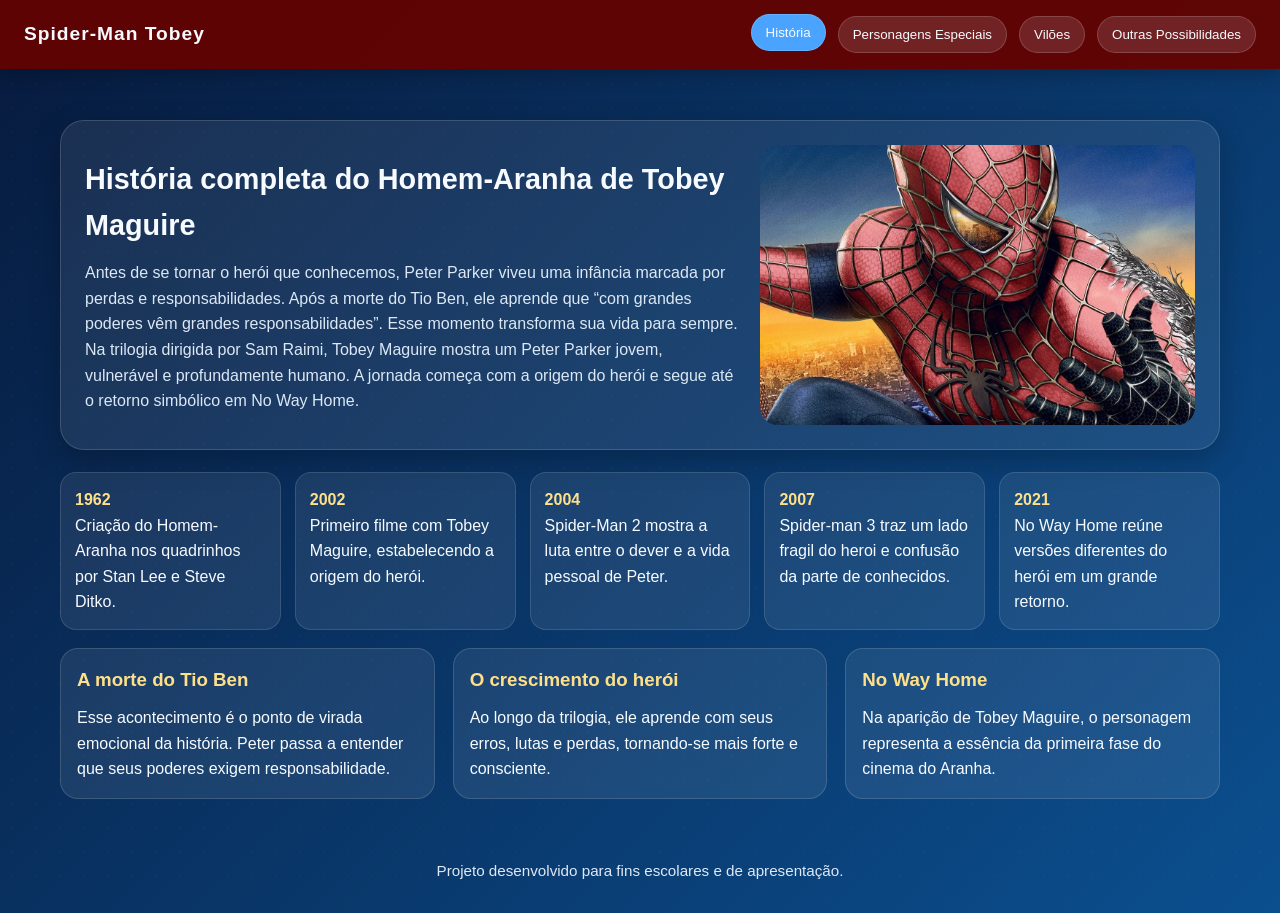
<file: index.html>
<!DOCTYPE html>
<html lang="pt-br">
<head>
  <meta charset="UTF-8" />
  <meta name="viewport" content="width=device-width, initial-scale=1.0" />
  <title>Homem-Aranha Tobey Maguire</title>
  <link rel="stylesheet" href="spider.css" />
</head>
<body>
  <header class="cabecalho">
    <div class="logo">Spider-Man Tobey</div>
    <button class="menu-toggle" aria-label="Abrir menu">☰</button>
    <nav class="menu" aria-label="Menu principal">
      <button class="active" data-aba="historia">História</button>
      <button data-aba="personagens">Personagens Especiais</button>
      <button data-aba="viles">Vilões</button>
      <button data-aba="outras">Outras Possibilidades</button>
    </nav>
  </header>

  <main>
    <section class="aba active" id="historia">
      <div class="hero">
        <div>
          <h2>História completa do Homem-Aranha de Tobey Maguire</h2>
          <p>Antes de se tornar o herói que conhecemos, Peter Parker viveu uma infância marcada por perdas e responsabilidades. Após a morte do Tio Ben, ele aprende que “com grandes poderes vêm grandes responsabilidades”. Esse momento transforma sua vida para sempre.</p>
          <p>Na trilogia dirigida por Sam Raimi, Tobey Maguire mostra um Peter Parker jovem, vulnerável e profundamente humano. A jornada começa com a origem do herói e segue até o retorno simbólico em No Way Home.</p>
        </div>
        <img src="Imagens/Homem-Aranha.jpg" alt="Homem-Aranha" />
      </div>

      <div class="timeline">
        <div class="timeline-item"><strong>1962</strong><br />Criação do Homem-Aranha nos quadrinhos por Stan Lee e Steve Ditko.</div>
        <div class="timeline-item"><strong>2002</strong><br />Primeiro filme com Tobey Maguire, estabelecendo a origem do herói.</div>
        <div class="timeline-item"><strong>2004</strong><br />Spider-Man 2 mostra a luta entre o dever e a vida pessoal de Peter.</div>
        <div class="timeline-item"><strong>2007</strong><br />Spider-man 3 traz um lado fragil do heroi e confusão da parte de conhecidos.</div>
        <div class="timeline-item"><strong>2021</strong><br />No Way Home reúne versões diferentes do herói em um grande retorno.</div>
      </div>

      <div class="cards-grid">
        <article class="card">
          <h3>A morte do Tio Ben</h3>
          <p>Esse acontecimento é o ponto de virada emocional da história. Peter passa a entender que seus poderes exigem responsabilidade.</p>
        </article>
        <article class="card">
          <h3>O crescimento do herói</h3>
          <p>Ao longo da trilogia, ele aprende com seus erros, lutas e perdas, tornando-se mais forte e consciente.</p>
        </article>
        <article class="card">
          <h3>No Way Home</h3>
          <p>Na aparição de Tobey Maguire, o personagem representa a essência da primeira fase do cinema do Aranha.</p>
        </article>
      </div>
    </section>

    <section class="aba" id="personagens">
      <div class="hero">
        <div>
          <h2>Personagens especiais da era Tobey Maguire</h2>
          <p>A interpretação de Tobey Maguire ganhou ainda mais força graças aos personagens que cercaram Peter Parker. Eles ajudam a construir sua identidade e suas maiores perdas.</p>
        </div>
        <img src="Imagens/Personagens.webp" alt="Personagens do Homem-Aranha" />
      </div>

      <div class="cards-grid">
        <article class="card">
          <h3>Mary Jane Watson</h3>
          <p>Ela representa um grande vínculo emocional na vida de Peter, além de ser uma peça essencial em sua trajetória.</p>
        </article>
        <article class="card">
          <h3>Harry Osborn</h3>
          <p>Amigo de Peter que se torna um dos personagens mais marcantes da trilogia, com impacto profundo na narrativa.</p>
        </article>
        <article class="card">
          <h3>May Parker</h3>
          <p>É uma figura de apoio emocional, sendo uma mãe substituta e fonte de conselhos para Peter.</p>
        </article>
      </div>
    </section>

    <section class="aba" id="viles">
      <div class="hero">
        <div>
          <h2>Vilões mais marcantes</h2>
          <p>Os vilões da trilogia de Tobey Maguire são fundamentais para mostrar o lado trágico e o peso emocional do herói. Cada um deles representa uma ameaça física e moral para Peter.</p>
        </div>
        <img src="Imagens/Vilões.jpg" alt="Vilões do Homem-Aranha" />
      </div>

      <div class="cards-grid">
        <article class="vilao-card">
          <img src="Imagens/DV.webp" alt="Duende Verde" />
          <h3>Duende Verde</h3>
          <p><strong>Ano de criação:</strong> 1964</p>
          <p><strong>Primeiro quadrinho:</strong> The Amazing Spider-Man #14</p>
          <p><strong>Importância:</strong> Um dos grandes vilões da história do Aranha, representando a dualidade entre ambição e tragédia.</p>
        </article>
        <article class="vilao-card">
          <img src="Imagens/Oct.png" alt="Doctor Octopus" />
          <h3>Doutor Octopus</h3>
          <p><strong>Ano de criação:</strong> 1963</p>
          <p><strong>Primeiro quadrinho:</strong> The Amazing Spider-Man #3</p>
          <p><strong>Importância:</strong> Um dos vilões mais complexos da trilogia, mostrando a confrontação entre genialidade e destruição.</p>
        </article>
        <article class="vilao-card">
          <img src="Imagens/vENON.jpeg" alt="Venom" />
          <h3>Venom</h3>
          <p><strong>Ano de criação:</strong> 1988</p>
          <p><strong>Primeiro quadrinho:</strong> The Amazing Spider-Man #300</p>
          <p><strong>Importância:</strong> Sua presença reforça a ideia de que o maior inimigo muitas vezes é a própria sombra do herói.</p>
        </article>
      </div>
    </section>

    <section class="aba" id="outras">
      <div class="hero">
        <div>
          <h2>Outras possibilidades e curiosidades</h2>
          <p>Além das principais histórias e vilões, o universo de Tobey Maguire oferece várias possibilidades de exploração. A estética, os temas e os simbolismos da trilogia continuam sendo referência para fãs do personagem.</p>
        </div>
        <img src="Imagens/Aba.webp" alt="Cena temática do Homem-Aranha" />
      </div>

      <div class="cards-grid">
        <article class="info-card">
          <h3>Impacto cultural</h3>
          <p>A trilogia ajudou a transformar a imagem do Homem-Aranha em uma referência de cinema moderno e emoção adolescente.</p>
        </article>
        <article class="info-card">
          <h3>Estilo visual</h3>
          <p>O visual com cores vibrantes, ação estilizada e uma atmosfera quase teatral fizeram o universo do herói ganhar identidade própria.</p>
        </article>
        <article class="info-card">
          <h3>Legado</h3>
          <p>Mesmo com adaptações mais recentes, Tobey Maguire continua sendo lembrado como uma das interpretações mais significativas do personagem.</p>
        </article>
      </div>
    </section>
  </main>

  <footer>
    Projeto desenvolvido para fins escolares e de apresentação.
  </footer>

  <script>
    const botoes = document.querySelectorAll('.menu button');
    const abas = document.querySelectorAll('.aba');
    const menuToggle = document.querySelector('.menu-toggle');
    const menu = document.querySelector('.menu');

    botoes.forEach(botao => {
      botao.addEventListener('click', () => {
        botoes.forEach(btn => btn.classList.remove('active'));
        abas.forEach(aba => aba.classList.remove('active'));

        botao.classList.add('active');
        const aba = document.getElementById(botao.dataset.aba);
        if (aba) aba.classList.add('active');

        if (window.innerWidth <= 700) {
          menu.classList.remove('open');
        }
      });
    });

    menuToggle.addEventListener('click', () => {
      menu.classList.toggle('open');
    });
  </script>
</body>
</html>
</file>
<file: spider.css>
:root {
  --azul-escuro: #071a3d;
  --azul: #0b4f8f;
  --azul-claro: #4aa3ff;
  --branco: #f7fbff;
  --cinza: #dce8f5;
  --preto: #111827;
}

* {
  box-sizing: border-box;
  margin: 0;
  padding: 0;
}

body {
  font-family: Arial, Helvetica, sans-serif;
  background: linear-gradient(135deg, var(--azul-escuro), var(--azul));
  color: var(--branco);
  line-height: 1.6;
  min-height: 100vh;
  position: relative;
  overflow-x: hidden;
}

body::before {
  content: "";
  position: fixed;
  inset: 0;
  background-image: radial-gradient(rgba(255,255,255,0.08) 1px, transparent 1px);
  background-size: 24px 24px;
  opacity: 0.25;
  pointer-events: none;
}

.cabecalho {
  position: fixed;
  top: 0;
  left: 0;
  width: 100%;
  display: flex;
  justify-content: space-between;
  align-items: center;
  padding: 16px 24px;
  background: rgba(100, 3, 0, 0.95);
  box-shadow: 0 4px 18px rgba(0, 0, 0, 0.25);
  z-index: 1000;
}

.logo {
  font-size: 1.2rem;
  font-weight: bold;
  letter-spacing: 1px;
}

.menu-toggle {
  display: none;
  background: none;
  border: none;
  color: var(--branco);
  font-size: 1.7rem;
  cursor: pointer;
}

.menu {
  display: flex;
  gap: 12px;
  flex-wrap: wrap;
}

.menu button {
  background: rgba(255,255,255,0.12);
  border: 1px solid rgba(255,255,255,0.16);
  color: var(--branco);
  padding: 10px 14px;
  border-radius: 999px;
  cursor: pointer;
  transition: all 0.3s ease;
}

.menu button:hover,
.menu button.active {
  background: var(--azul-claro);
  transform: translateY(-2px);
}

main {
  padding: 120px 20px 40px;
  width: min(1200px, 100%);
  margin: 0 auto;
}

.aba {
  display: none;
  animation: aparecer 0.4s ease;
}

.aba.active {
  display: block;
}

@keyframes aparecer {
  from { opacity: 0; transform: translateY(10px); }
  to { opacity: 1; transform: translateY(0); }
}

.hero {
  display: grid;
  grid-template-columns: 1.2fr 0.8fr;
  gap: 22px;
  align-items: center;
  background: rgba(255,255,255,0.08);
  border: 1px solid rgba(255,255,255,0.15);
  border-radius: 24px;
  padding: 24px;
  box-shadow: 0 10px 30px rgba(0, 0, 0, 0.22);
}

.hero h2 {
  margin-bottom: 12px;
  font-size: 1.8rem;
}

.hero p,
.hero li {
  color: var(--cinza);
}

.hero img {
  width: 100%;
  border-radius: 18px;
  object-fit: cover;
  min-height: 280px;
}

.timeline {
  display: grid;
  grid-template-columns: repeat(5, 1fr);
  gap: 14px;
  margin-top: 22px;
}

.timeline-item {
  background: rgba(255,255,255,0.08);
  border-radius: 16px;
  padding: 14px;
  border: 1px solid rgba(255,255,255,0.12);
}

.timeline-item strong {
  color: #ffe08a;
}

.cards-grid {
  display: grid;
  grid-template-columns: repeat(3, 1fr);
  gap: 18px;
  margin-top: 18px;
}

.card,
.vilao-card,
.info-card {
  background: rgba(255,255,255,0.08);
  border-radius: 18px;
  padding: 16px;
  border: 1px solid rgba(255,255,255,0.14);
  display: flex;
  flex-direction: column;
  gap: 10px;
}

.card img,
.vilao-card img {
  width: 100%;
  height: 220px;
  object-fit: cover;
  border-radius: 12px;
}

.card h3,
.vilao-card h3,
.info-card h3 {
  color: #ffe08a;
}

.card ul,
.vilao-card ul {
  padding-left: 18px;
  color: var(--cinza);
}

.info-card p {
  color: var(--cinza);
}

footer {
  text-align: center;
  padding: 20px 10px 30px;
  color: #dfe8f5;
  font-size: 0.95rem;
}

@media (max-width: 900px) {
  .hero {
    grid-template-columns: 1fr;
  }

  .timeline {
    grid-template-columns: repeat(2, 1fr);
  }

  .cards-grid {
    grid-template-columns: 1fr 1fr;
  }
}

@media (max-width: 700px) {
  .cabecalho {
    flex-wrap: wrap;
    gap: 10px;
  }

  .menu-toggle {
    display: block;
  }

  .menu {
    display: none;
    width: 100%;
    flex-direction: column;
    background: rgba(7, 26, 61, 0.95);
    padding: 10px;
    border-radius: 12px;
  }

  .menu.open {
    display: flex;
  }

  .timeline {
    grid-template-columns: 1fr;
  }

  .cards-grid {
    grid-template-columns: 1fr;
  }
}
</file>
